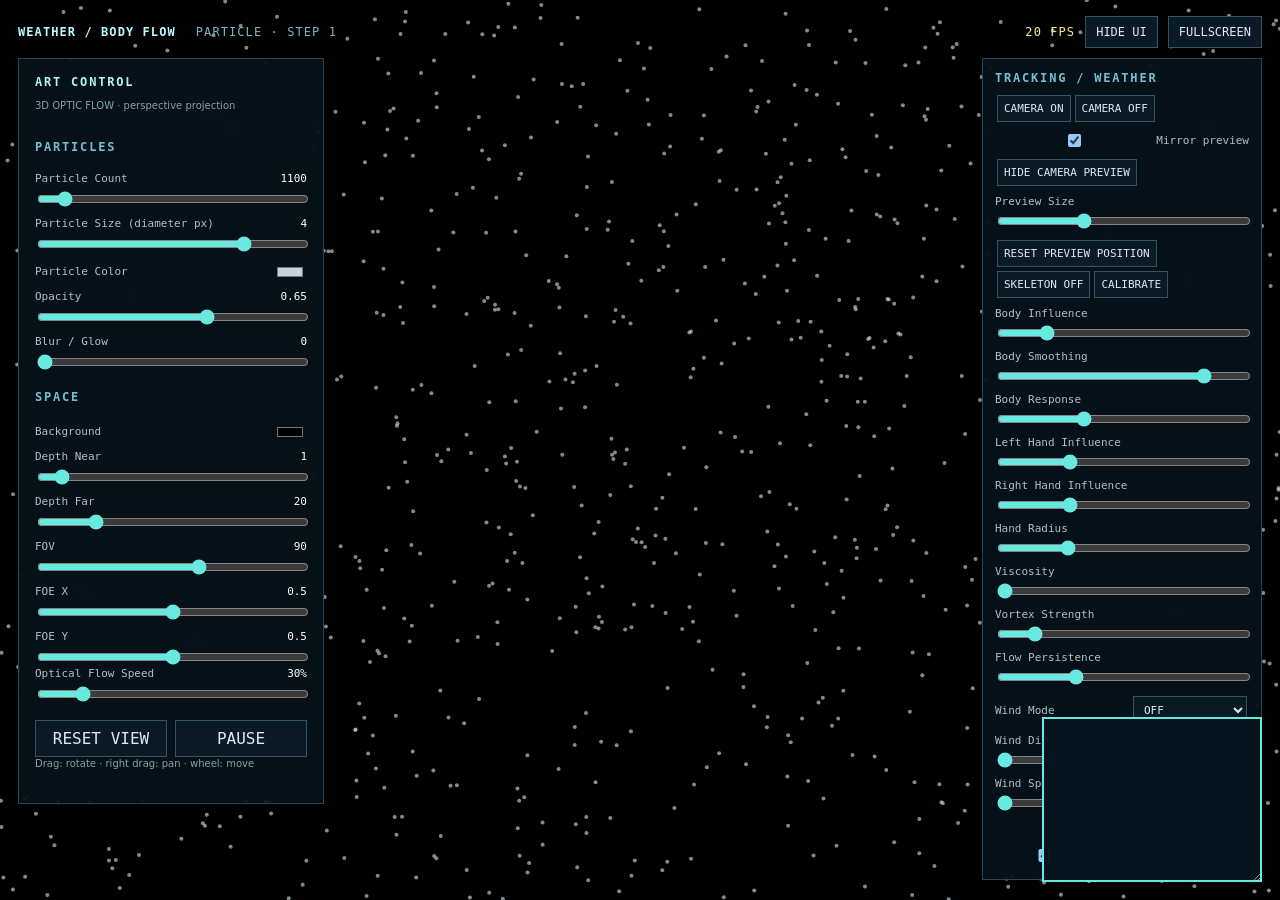
<file: index.html>
<!doctype html><html lang="en"><head><meta charset="utf-8"><meta name="viewport" content="width=device-width,initial-scale=1"><title>Weather / Body Flow — Particle</title><link rel="stylesheet" href="src/styles/main.css"></head><body><canvas id="flow-canvas" aria-label="3D optic flow"></canvas><header class="topbar"><strong>WEATHER / BODY FLOW</strong><span class="badge">PARTICLE · STEP 1</span><span id="fps">-- FPS</span><button id="hide-ui">HIDE UI</button><button id="fullscreen">FULLSCREEN</button></header><aside id="controls"><h1>ART CONTROL</h1><p class="hint">3D OPTIC FLOW · perspective projection</p><section><h2>PARTICLES</h2><label>Particle Count <output for="count"></output><input id="count" type="range" min="500" max="8000" step="100" value="1100"></label><label>Particle Size (diameter px) <output for="size"></output><input id="size" type="range" min="0.5" max="5" step="0.1" value="4"></label><label>Particle Color <input id="color" type="color" value="#c3d4de"></label><label>Opacity <output for="opacity"></output><input id="opacity" type="range" min="0.05" max="1" step="0.05" value="0.65"></label><label>Blur / Glow <output for="glow"></output><input id="glow" type="range" min="0" max="20" step="1" value="0"></label></section><section><h2>SPACE</h2><label>Background <input id="background" type="color" value="#000000"></label><label>Depth Near <output for="near"></output><input id="near" type="range" min="0.5" max="8" step="0.5" value="1"></label><label>Depth Far <output for="far"></output><input id="far" type="range" min="10" max="60" step="1" value="20"></label><label>FOV <output for="fov"></output><input id="fov" type="range" min="45" max="120" step="1" value="90"></label><label>FOE X <output for="foeX"></output><input id="foeX" type="range" min="0.2" max="0.8" step="0.01" value="0.5"></label><label>FOE Y <output for="foeY"></output><input id="foeY" type="range" min="0.2" max="0.8" step="0.01" value="0.5"></label></section><section class="actions"><button id="reset">RESET VIEW</button><button id="pause">PAUSE</button></section><p class="hint">Drag: rotate · right drag: pan · wheel: move</p><p id="display-status" role="status"></p></aside><aside id="tracking-panel"><h2>TRACKING / WEATHER</h2><button id="camera-start">CAMERA ON</button><button id="camera-toggle">CAMERA OFF</button><label><input id="mirror" type="checkbox" checked> Mirror preview</label><button id="camera-preview-toggle">HIDE CAMERA PREVIEW</button><button id="skeleton-toggle">SKELETON OFF</button><button id="calibrate">CALIBRATE</button><label>Body Influence <input id="body-influence" type="range" min="0" max="2" step=".05" value=".35"></label><label>Body Smoothing <input id="body-smoothing" type="range" min="0" max=".98" step=".01" value=".82"></label><label>Body Response <input id="body-response" type="range" min="0" max="3" step=".05" value="1"></label><label>Left Hand Influence <input id="left-influence" type="range" min="0" max="2" step=".05" value=".55"></label><label>Right Hand Influence <input id="right-influence" type="range" min="0" max="2" step=".05" value=".55"></label><label>Hand Radius <input id="hand-radius" type="range" min=".5" max="8" step=".1" value="2.5"></label><label>Viscosity <input id="viscosity" type="range" min="0" max="1" step=".01" value="0"></label><label>Vortex Strength <input id="vortex-strength" type="range" min="0" max="2" step=".05" value=".25"></label><label>Flow Persistence <input id="flow-persistence" type="range" min="0" max="1" step=".01" value=".3"></label><label>Wind Mode <select id="wind-mode"><option>OFF</option><option>MANUAL</option><option>AUTO WEATHER</option></select></label><label>Wind Direction <input id="wind-direction" type="range" min="0" max="359" value="0"></label><label>Wind Speed <input id="wind-speed" type="range" min="0" max="20" step=".1" value="0"></label><button id="debug-toggle">DEBUG ON</button><pre id="debug-overlay"></pre></aside><video id="camera-preview" autoplay playsinline muted></video><canvas id="skeleton-canvas"></canvas><script type="module" src="src/main.js"></script></body></html>
</file>
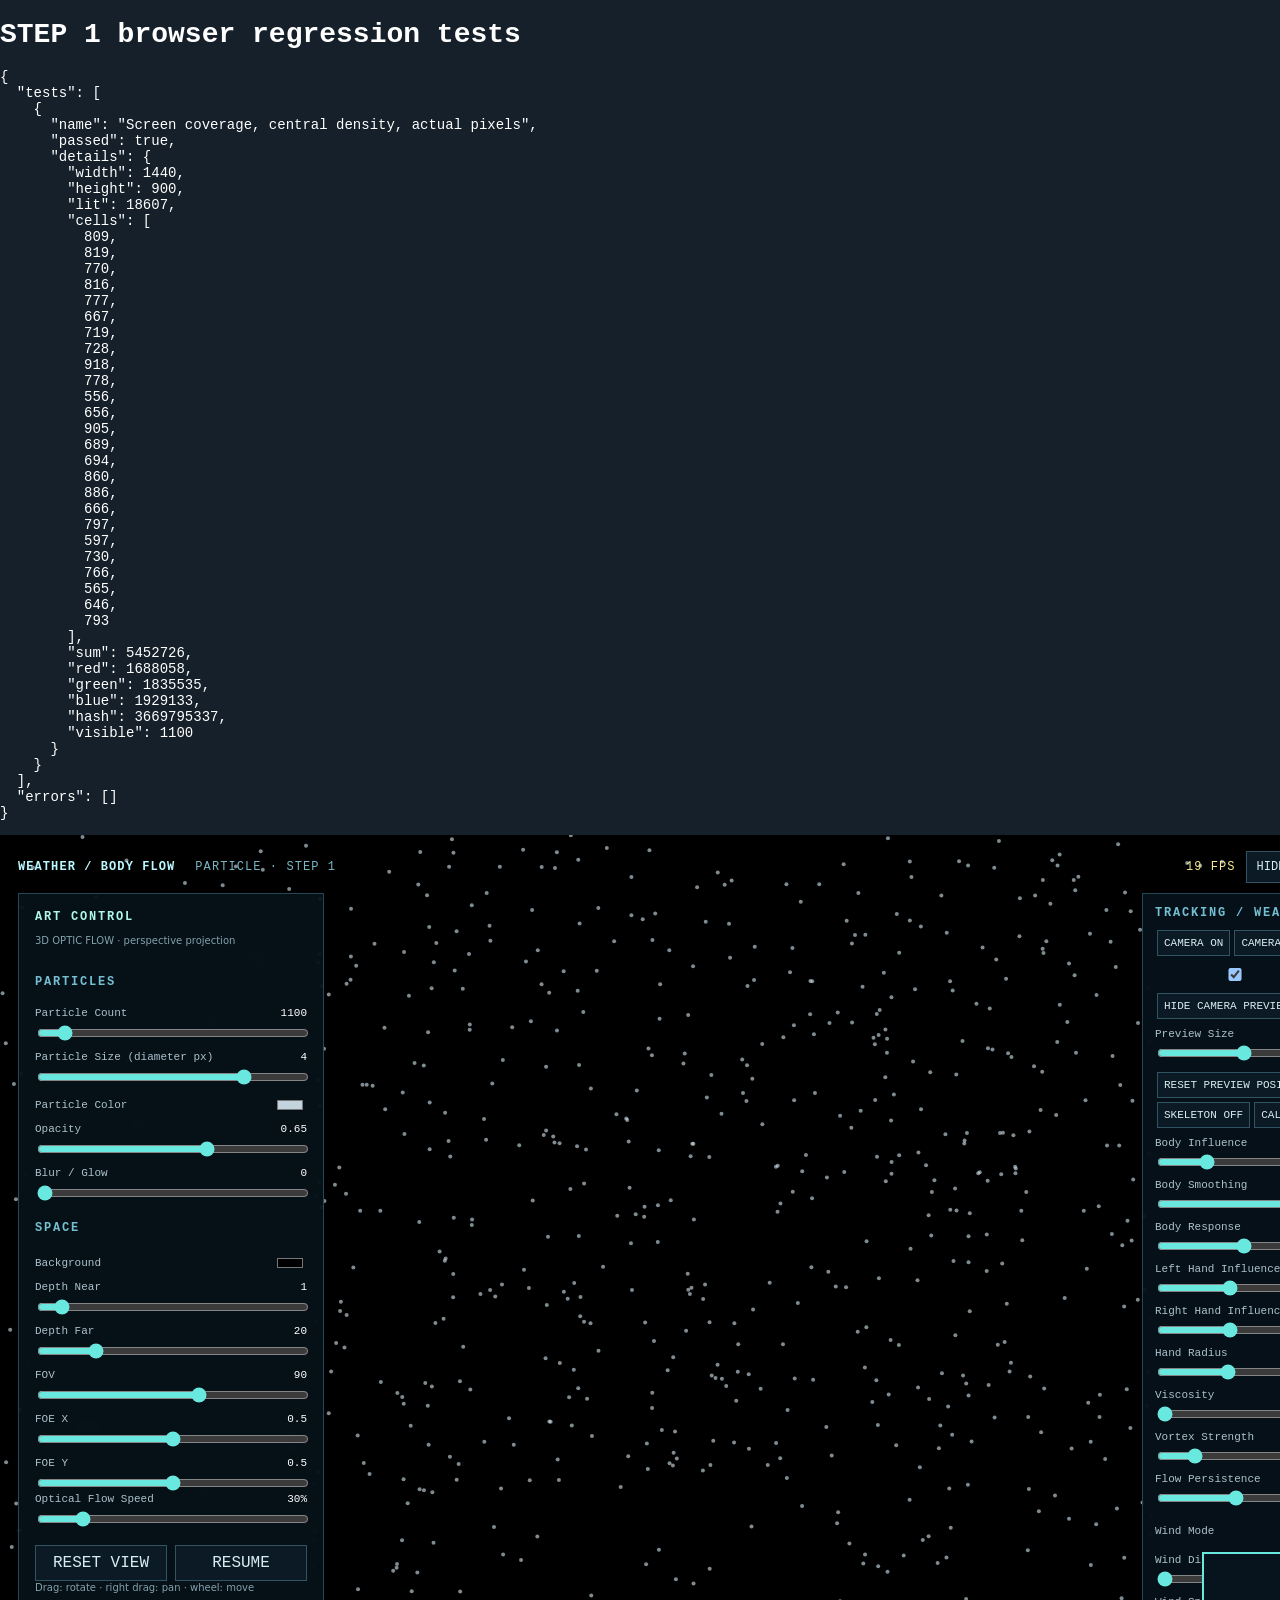
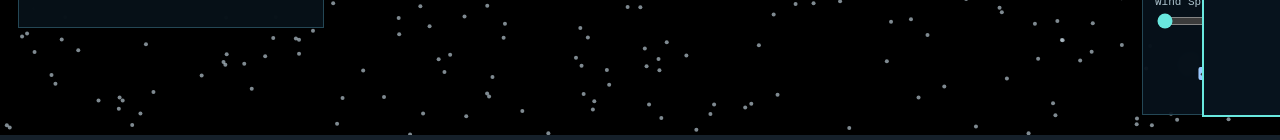
<file: tests/verify.html>
<!doctype html><html lang="en"><head><meta charset="utf-8"><title>STEP 1 browser regression tests</title></head>
<body style="margin:0;background:#15202a;color:white;font:14px monospace">
<h1>STEP 1 browser regression tests</h1><pre id="results">Running…</pre>
<iframe id="app" title="Particle test viewport" width="1440" height="900" src="../index.html" style="border:0"></iframe>
<script type="module" src="verify.js?v=3"></script></body></html>
</file>
<file: src/styles/main.css>
:root{color-scheme:dark;font-family:ui-monospace,Consolas,monospace;background:#000;color:#d8edf2}*{box-sizing:border-box}body{margin:0;overflow:hidden}canvas{display:block;width:100vw;height:100vh;cursor:grab}canvas:active{cursor:grabbing}.topbar{position:fixed;z-index:2;inset:16px 18px auto;display:flex;gap:10px;align-items:center;letter-spacing:.09em;font-size:12px}.topbar strong{color:#b9f9ff;margin-right:10px}.badge{color:#79b7c5}.topbar #fps{margin-left:auto;color:#f8e991}.topbar button,.actions button{border:1px solid #315462;background:#0b1a24;color:#d8edf2;padding:8px 10px;font:inherit;cursor:pointer}.topbar button:hover,.actions button:hover{background:#123340}#controls{position:fixed;z-index:2;top:58px;left:18px;width:306px;max-height:calc(100vh - 78px);overflow:auto;padding:16px;background:#07131bdd;border:1px solid #244755;backdrop-filter:blur(9px)}#controls.hidden{display:none}h1,h2{font-size:12px;letter-spacing:.15em;margin:0 0 10px;color:#aef7e9}h2{color:#75bfd2;margin-top:18px}.hint{font:10px/1.45 system-ui;color:#83a2ad;margin:0 0 8px}section{display:grid;gap:8px}label{display:grid;grid-template-columns:1fr auto;gap:4px;align-items:center;color:#acc2cc;font-size:11px}input[type=range]{grid-column:1/-1;width:100%;accent-color:#69e8df}output{color:#fff}input[type=color]{width:34px;height:20px;border:0;background:none}.actions{grid-template-columns:1fr 1fr;margin-top:16px}@media(max-width:640px){#controls{width:280px}.topbar strong,.badge{display:none}}
</file>
